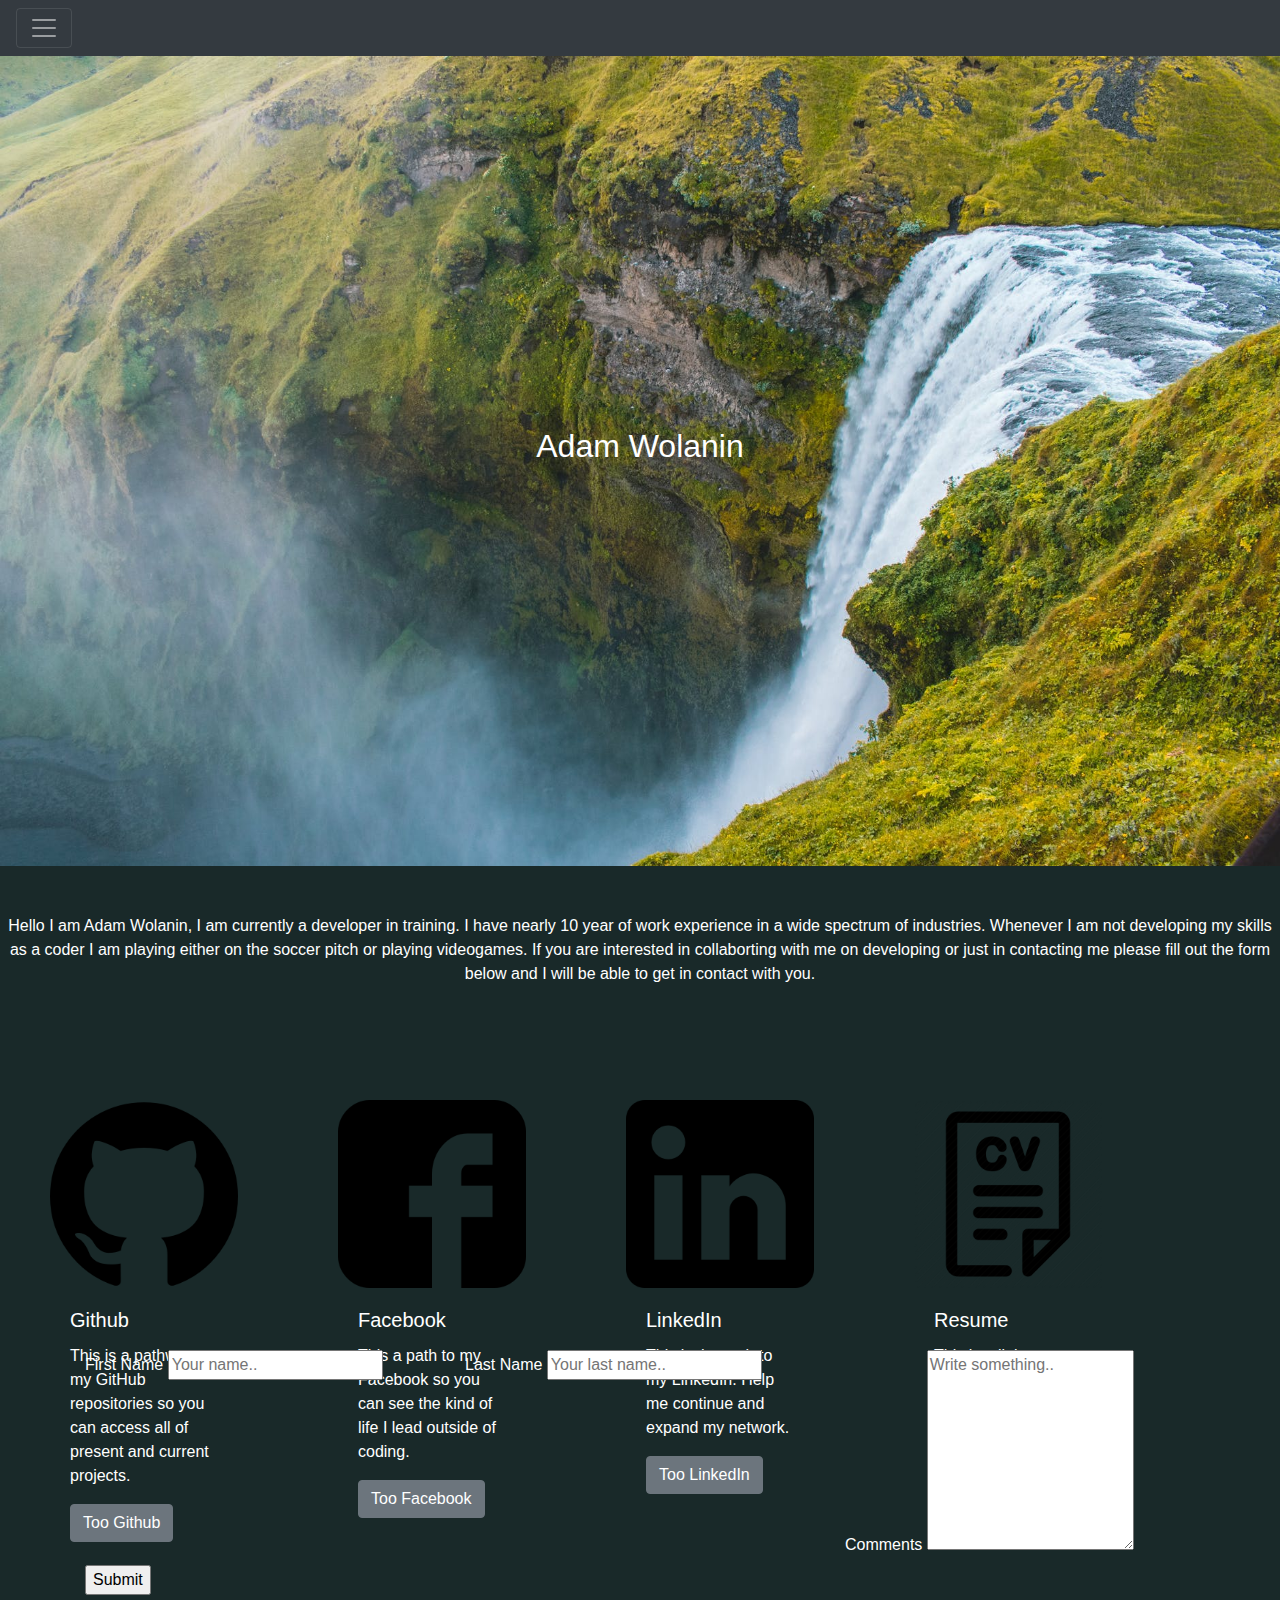
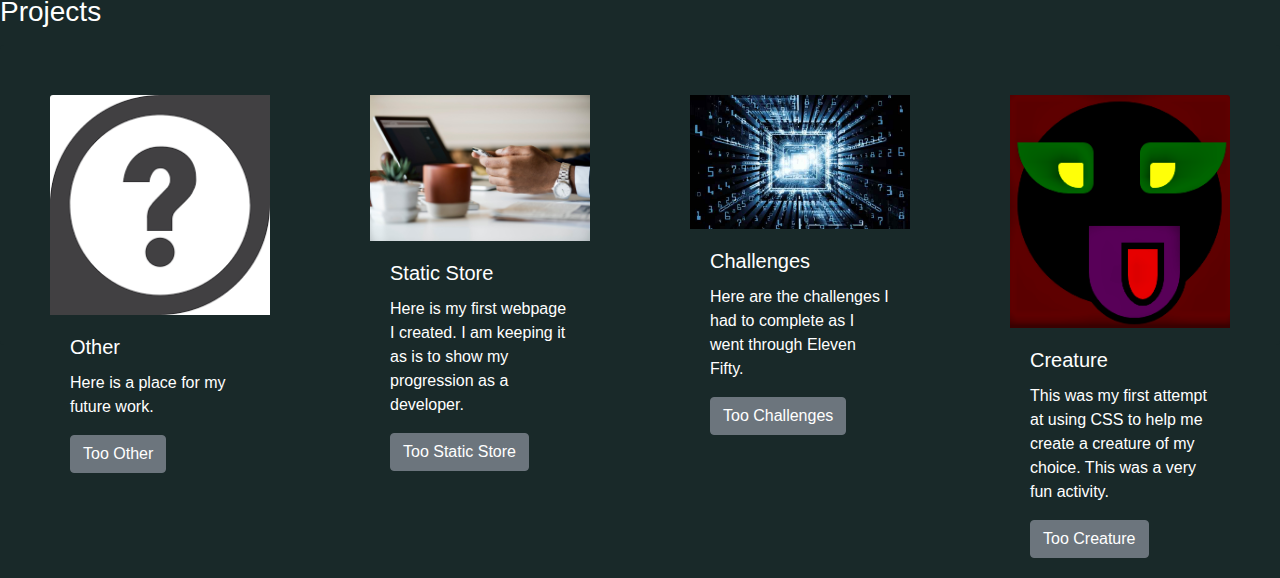
<file: index.html>
<!DOCTYPE html>
<html lang="en">

<head>
  <meta charset="UTF-8">
  <meta name="viewport" content="width=device-width, initial-scale=1.0">
  <meta http-equiv="X-UA-Compatible" content="ie=edge">
  <link rel="stylesheet" href="https://stackpath.bootstrapcdn.com/bootstrap/4.3.1/css/bootstrap.min.css"
    integrity="sha384-ggOyR0iXCbMQv3Xipma34MD+dH/1fQ784/j6cY/iJTQUOhcWr7x9JvoRxT2MZw1T" crossorigin="anonymous">
  <link rel="stylesheet" href="main.css">
  <title>Adam PortFolio</title>
</head>
<nav class="navbar navbar-dark bg-dark sticky-top navbar-light bg-light">
  <button class="navbar-toggler" type="button" data-toggle="collapse" data-target="#navbarTogglerDemo01"
    aria-controls="navbarTogglerDemo01" aria-expanded="false" aria-label="Toggle navigation">
    <span class="navbar-toggler-icon"></span>
  </button>
  <div class="collapse navbar-collapse" id="navbarTogglerDemo01">
    <a class="navbar-brand" href="index.html">Adam Wolanin</a>
    <ul class="navbar-nav mr-auto mt-2 mt-lg-0">

      <li class="nav-item active">
        <a class="nav-link" href="#"><span class="sr-only">(current)</span></a>
      </li>
    </ul>
  </div>
</nav>


<body>
  <div class="bg">
    <p class="py-5 text-center">
      <div class="centered">
        <h2>Adam Wolanin</h2>
      </div>
    </p>
  </div>
</body>




<body>
  <p class="py-5 text-center">Hello I am Adam Wolanin, I am currently a developer in training. I have nearly 10 year
    of work experience in a wide spectrum of industries. Whenever I am not developing my skills as a coder I am
    playing either on the soccer pitch or playing videogames. If you are interested in collaborting with me on
    developing or just in contacting me please fill out the form below and I will be able to get in contact with
    you. </p>
  </body>
  
  <body>
    <div class="card-group">
      <div class="card1" style="width: 18rem;">
          <img class="card-img-top" src="assets/github.png" alt="Card image cap">
          <div class="card-body">
            <h5 class="card-title">Github</h5>
            <p class="card-text">This is a pathway to my GitHub repositories so you can access all of present and
              current projects.</p>
              <a href="https://github.com/awolanin6611?tab=repositories" class="btn btn-secondary">Too Github</a>
            </div>
          </div>
          <div class="card1" style="width: 18rem;">
              <img class="card-img-top" src="assets/facebookicon.png" alt="Card image cap">
              <div class="card-body">
                <h5 class="card-title">Facebook</h5>
                <p class="card-text">This a path to my Facebook so you can see the kind of life I lead outside of coding.
                </p>
                <a href="https://www.facebook.com/adam.wolanin.524" class="btn btn-secondary">Too Facebook</a>
              </div>
            </div>
            <div class="card1" style="width: 18rem;">
                <img class="card-img-top" src="assets/linkedinicon.png" alt="Card image cap">
                <div class="card-body">
                  <h5 class="card-title">LinkedIn</h5>
                  <p class="card-text">This is the path to my LinkedIn. Help me continue and expand my network.</p>
                  <a href="https://www.linkedin.com/in/adam-wolanin-39b8b5178/" class="btn btn-secondary">Too LinkedIn</a>
                </div>
              </div>
              <div class="card1" style="width: 18rem;">
                  <img class="card-img-top" src="assets/resume.png" alt="Card image cap">
                  <div class="card-body">
                    <h5 class="card-title">Resume</h5>
                    <p class="card-text">This is a link to my Resume.</p>
                    <a href="https://www.linkedin.com/in/adam-wolanin-39b8b5178/" class="btn btn-secondary">Too Resume</a>
                  </div>
                </div>
              </div>
            </body>
            
            
            <form action="https://formspree.io/awolanin6611@gmail.com" method="POST">
              <div class="container">
                <form action="action_page.php">
                  <div class="row">
                    <div class="col-sm-4">
                      <label for="fname">First Name</label>
                      <input type="text" id="fname" name="firstname" placeholder="Your name..">
                    </div>
                    <div class="col-sm-4">
                      <label for="lname">Last Name</label>
                      <input type="text" id="lname" name="lastname" placeholder="Your last name..">
                    </div>
                    <div class="col-sm-4">
                      <label for="subject">Comments</label>
                      <textarea id="subject" name="subject" placeholder="Write something.." style="height:200px"></textarea>
                    </div>
                  </div>
                  <input type="submit" value="Submit">
          
              </div>
            </form>
</hr>



</hr>

<body>
  <div>
    <h3>Projects</h3>
    <p>
      <div class="card-group">
        <div class="card" style="width: 18rem;">
          <img class="card-img-top" src="assets/download.png" alt="Card image cap">
          <div class="card-body">
            <h5 class="card-title">Other</h5>
            <p class="card-text">Here is a place for my future work.</p>
            <a href="#" class="btn btn-secondary">Too Other</a>
          </div>
        </div>
        <div class="card" style="width: 18rem;">
          <img class="card-img-top" src="assets/storefrontbg.jpeg" alt="Card image cap">
          <div class="card-body">
            <h5 class="card-title">Static Store</h5>
            <p class="card-text">Here is my first webpage I created. I am keeping it as is to show my progression as a
              developer.</p>
            <a href="https://awolanin6611.github.io/StoreFront/" class="btn btn-secondary">Too Static Store</a>
          </div>
        </div>
        <div class="card" style="width: 18rem;">
          <img class="card-img-top" src="assets/coolness.jpg" alt="Card image cap">
          <div class="card-body">
            <h5 class="card-title">Challenges</h5>
            <p class="card-text">Here are the challenges I had to complete as I went through Eleven Fifty.</p>
            <a href="https://github.com/awolanin6611/GoldBadgeChallenges" class="btn btn-secondary">Too Challenges</a>
          </div>
        </div>
        <div class="card" style="width: 18rem;">
          <img class="card-img-top" src="assets/Creature.PNG" alt="Card image cap">
          <div class="card-body">
            <h5 class="card-title">Creature</h5>
            <p class="card-text">This was my first attempt at using CSS to help me create a creature of my choice. This
              was a very fun activity.</p>
            <a href="https://codepen.io/awolanin6611/pen/pYEeWy" class="btn btn-secondary">Too Creature</a>
          </div>
        </div>
      </div>
    </p>
  </div>

</body>

<script src="https://code.jquery.com/jquery-3.3.1.slim.min.js"
  integrity="sha384-q8i/X+965DzO0rT7abK41JStQIAqVgRVzpbzo5smXKp4YfRvH+8abtTE1Pi6jizo" crossorigin="anonymous"></script>
<script src="https://cdnjs.cloudflare.com/ajax/libs/popper.js/1.14.7/umd/popper.min.js"
  integrity="sha384-UO2eT0CpHqdSJQ6hJty5KVphtPhzWj9WO1clHTMGa3JDZwrnQq4sF86dIHNDz0W1" crossorigin="anonymous"></script>
<script src="https://stackpath.bootstrapcdn.com/bootstrap/4.3.1/js/bootstrap.min.js"
  integrity="sha384-JjSmVgyd0p3pXB1rRibZUAYoIIy6OrQ6VrjIEaFf/nJGzIxFDsf4x0xIM+B07jRM" crossorigin="anonymous"></script>

</html>
</file>
<file: main.css>
body, html {
  height: 100%;
  background-color:rgb(25, 41, 41);
  color: white;
}
.centered {
  position: absolute;
  top: 50%;
  left: 50%;
  transform: translate(-50%, -50%);
}
body .bg { 
background-image: url("assets/waterfall.jpeg");
  height: 90%;
  background-position: center;
  background-repeat: no-repeat;
  background-size: cover;
}
.card{
  background-color:rgb(25, 41, 41);
  border: rgb(25, 41, 41);
  height: 300px;
  width: 250px;
  padding: 50px;
  align-content: center;
}
.card1{
  height: 300px;
  width: 250px;
  padding: 50px;
  align-content: center;
}
h6 {
  line-height: 1.7;
}
.bg2{

  background-color: gray;
}
footer{
  align-content: bottom;
}
</file>
